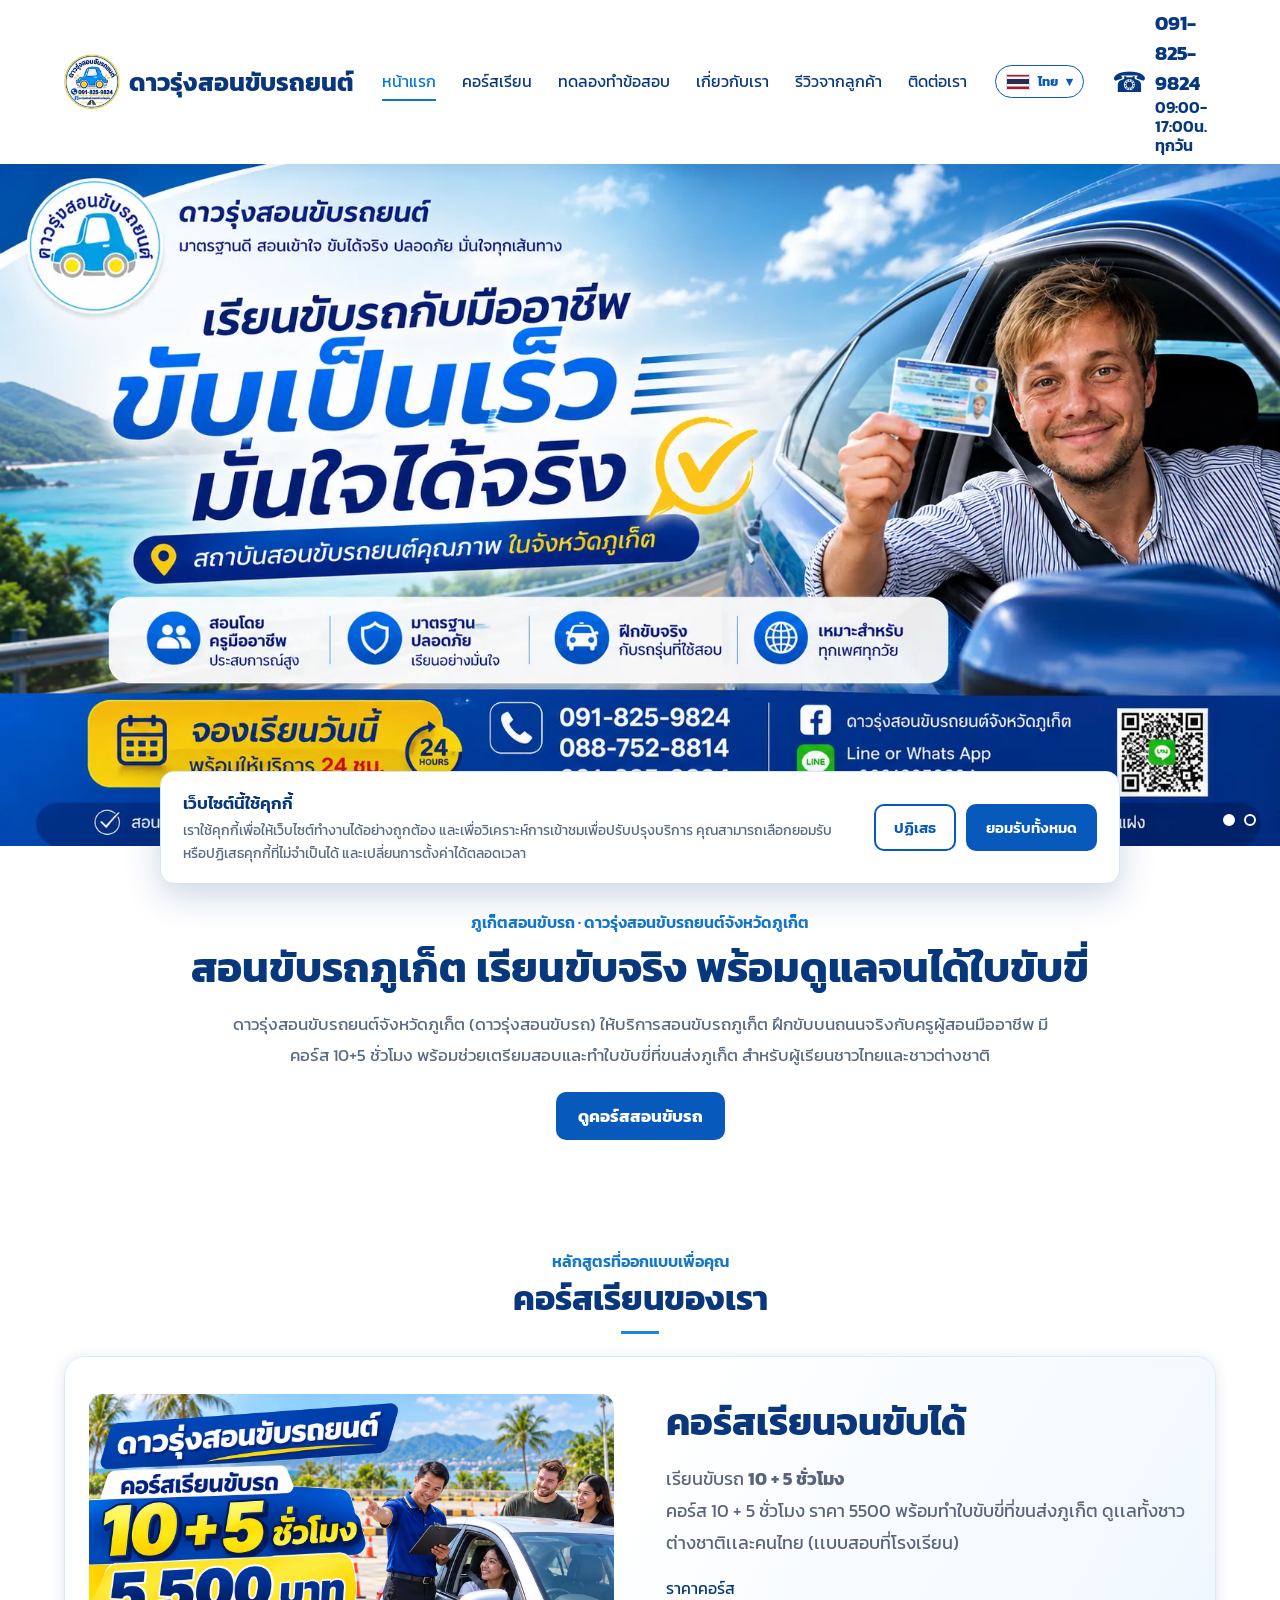
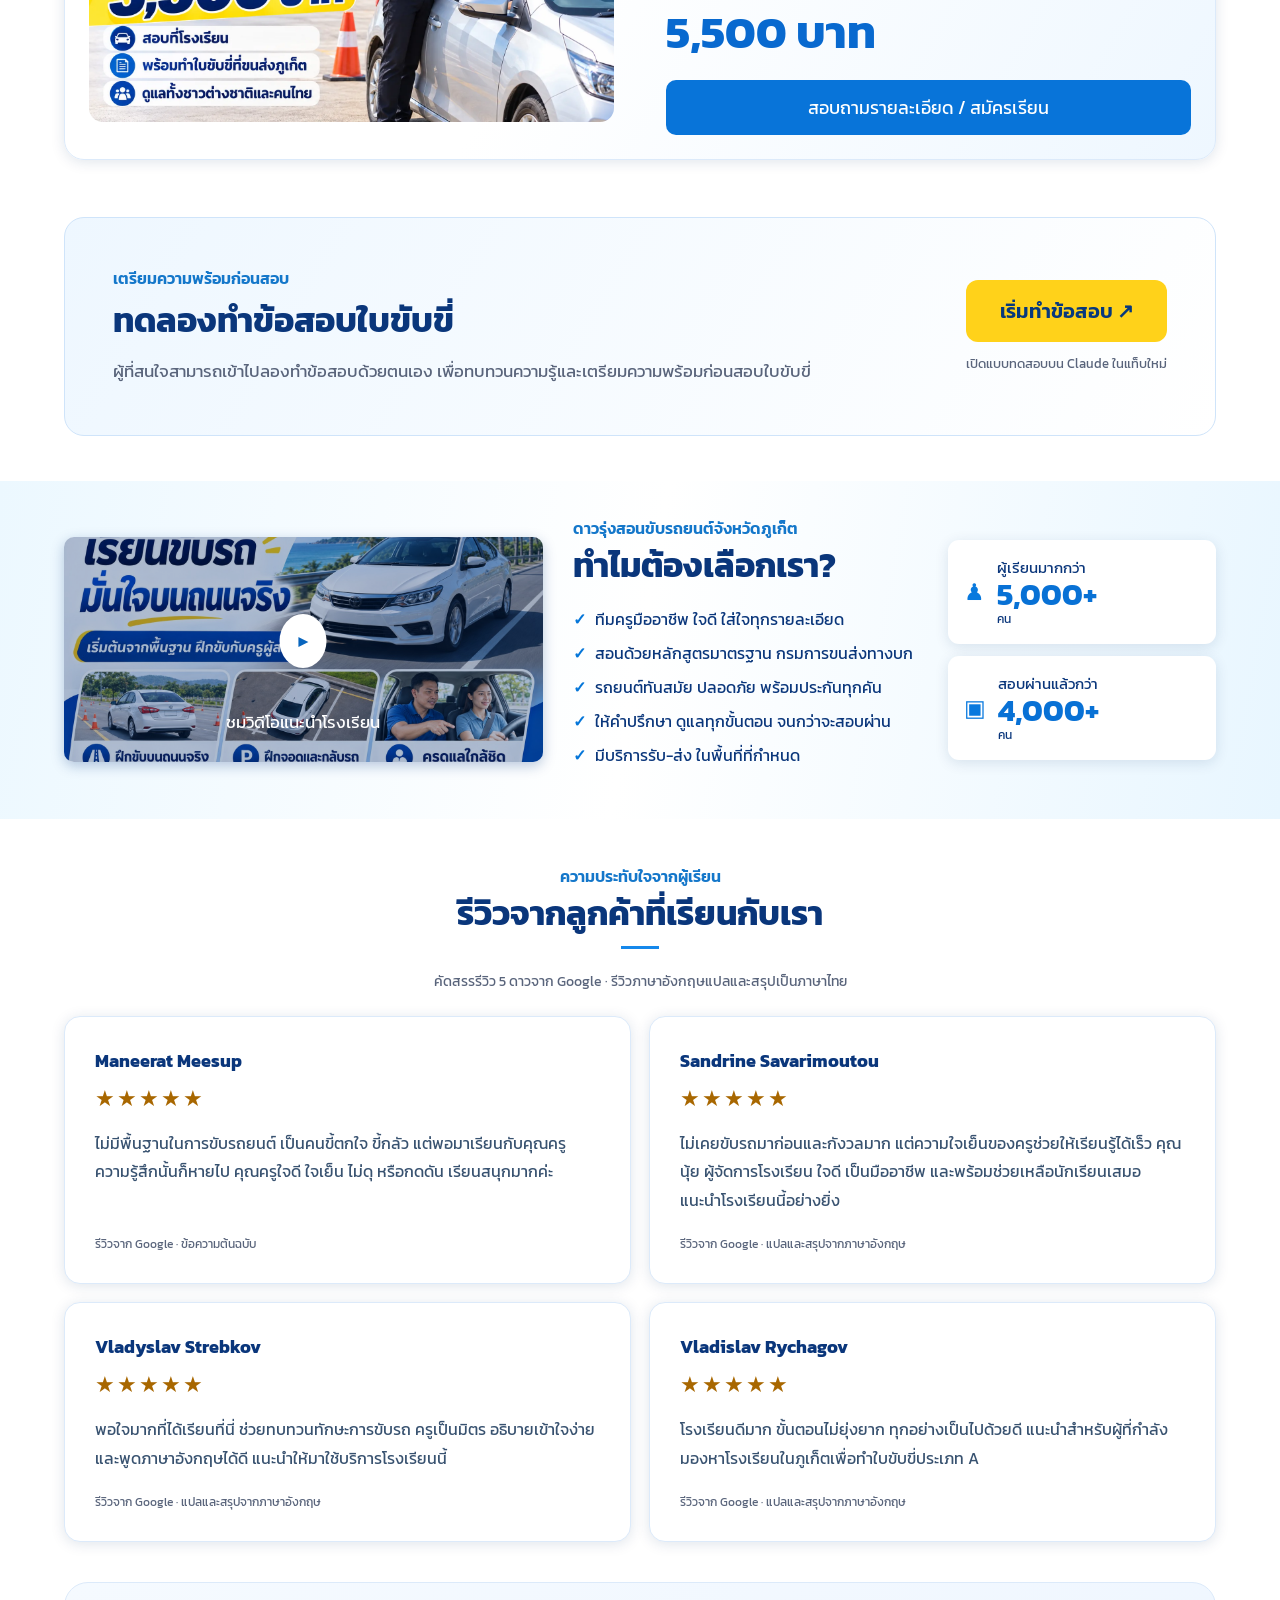
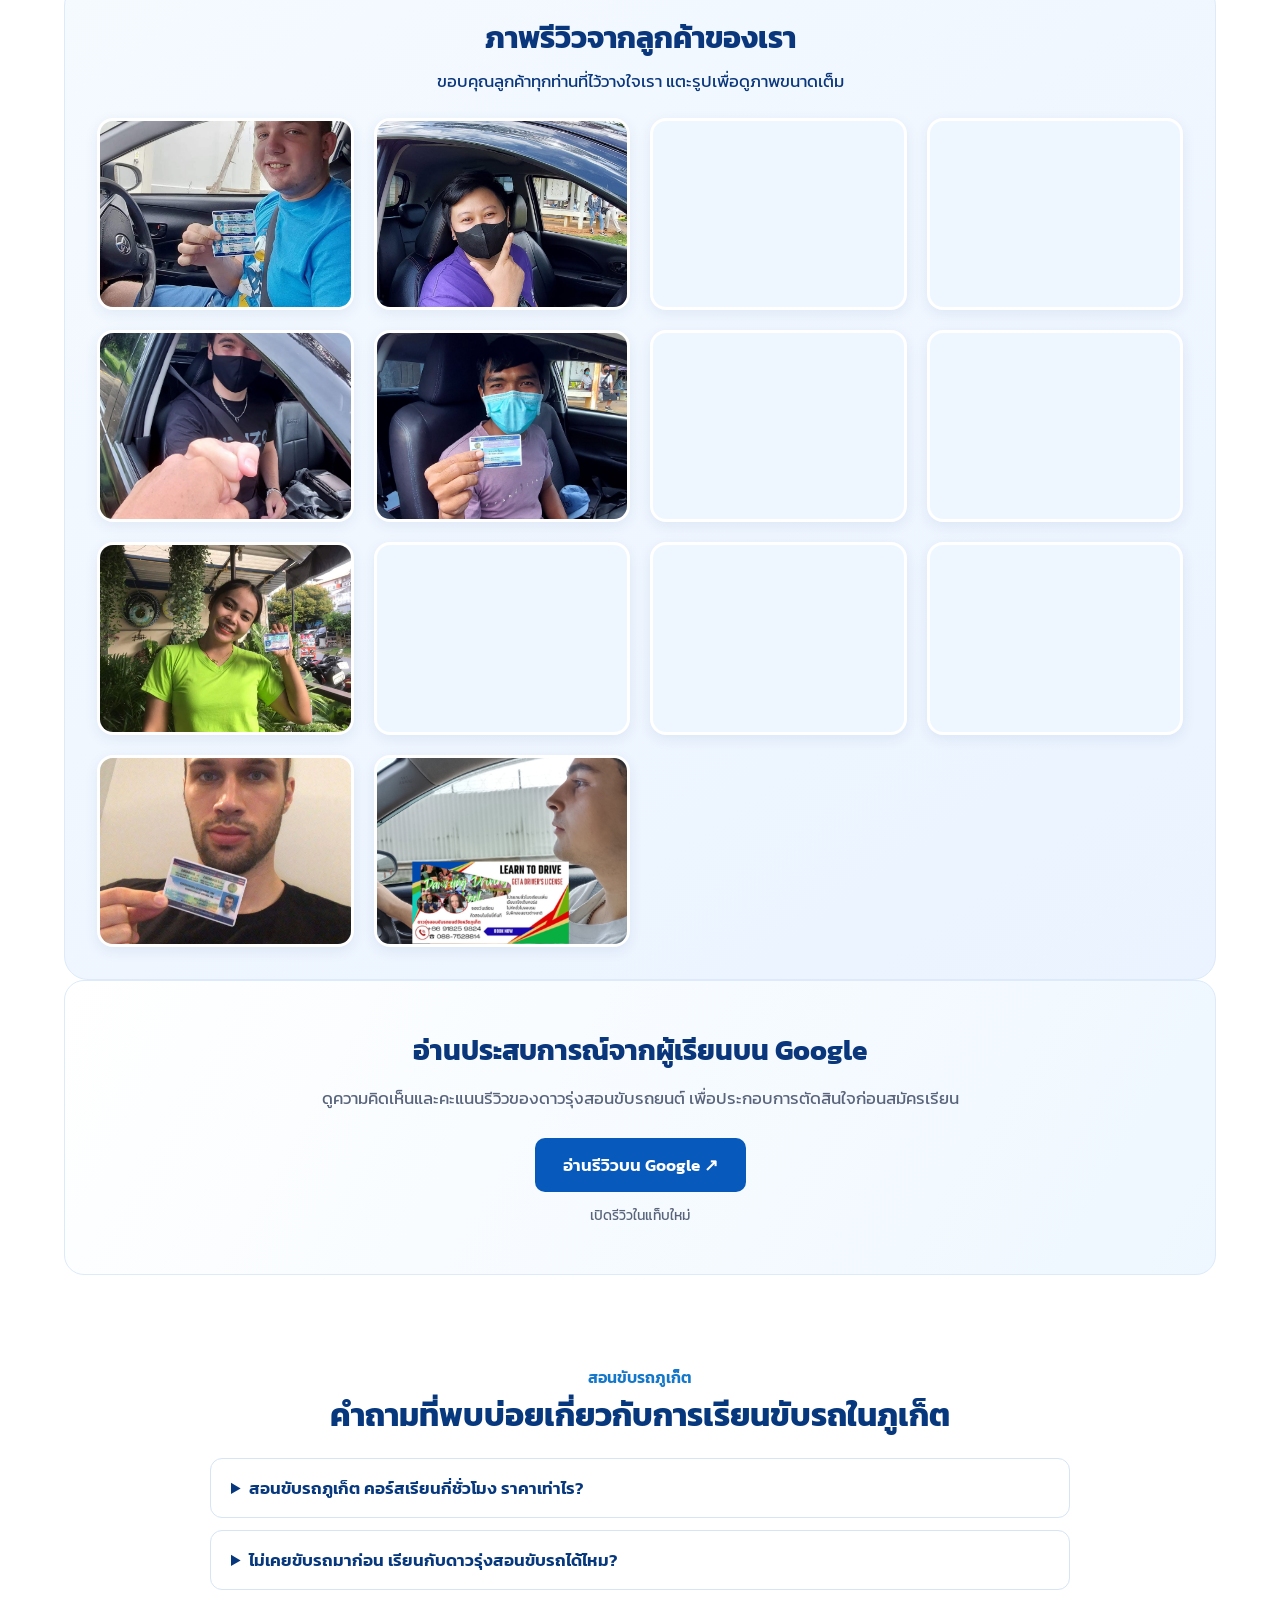
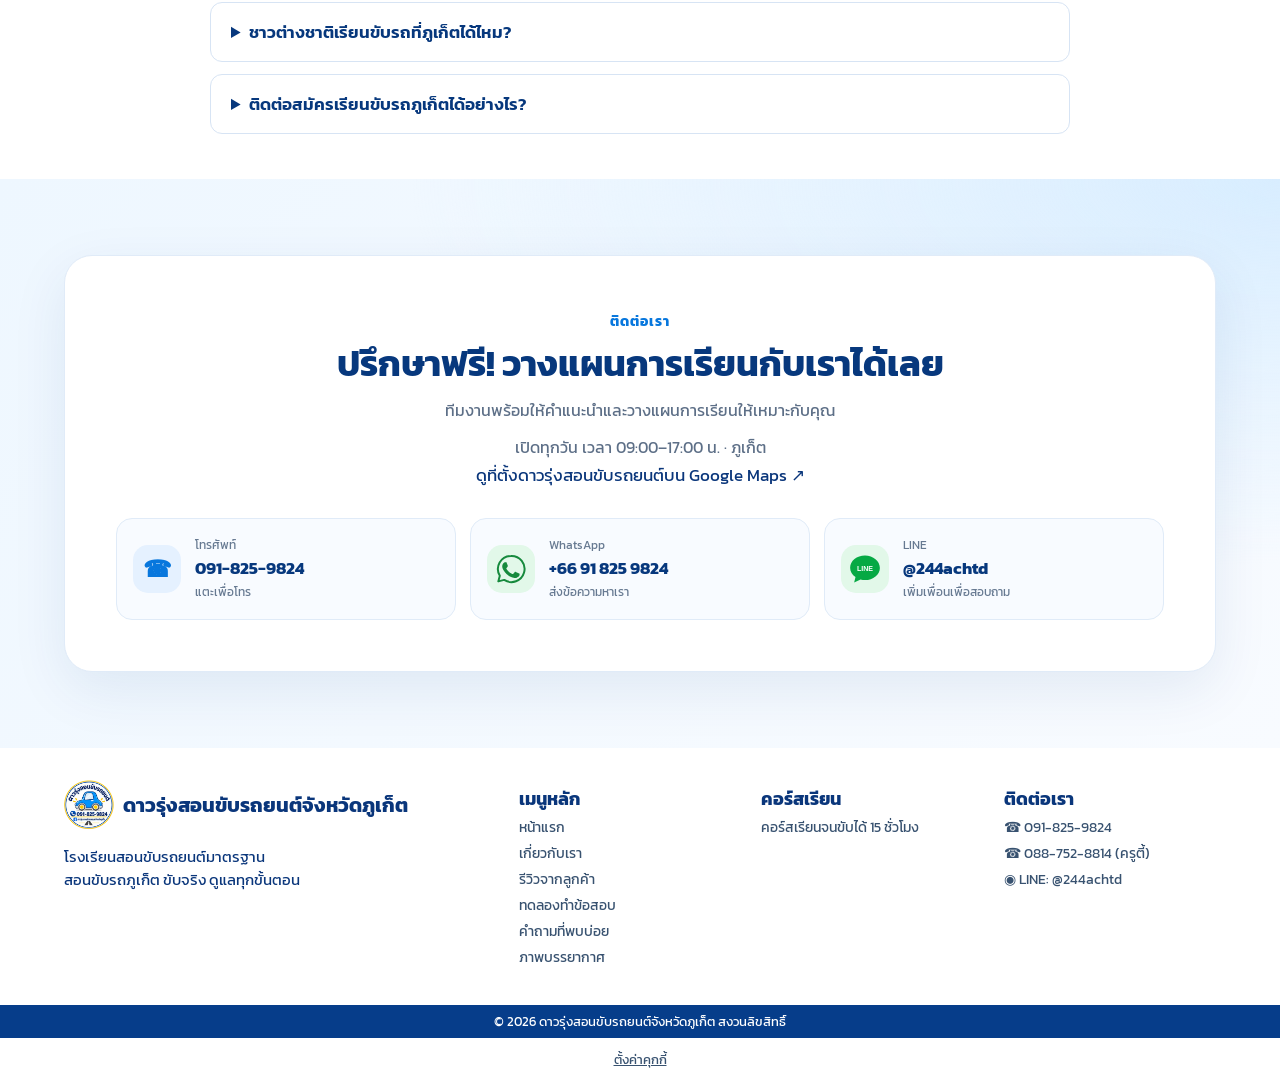
<file: index.html>
<!doctype html>
<html lang="th">

<head>
    <!-- Google tag (gtag.js) -->
    <script async src="https://www.googletagmanager.com/gtag/js?id=G-V57CDNCH8J"></script>
    <script>
        window.dataLayer = window.dataLayer || [];
        function gtag() { dataLayer.push(arguments); }
        gtag('js', new Date());

        gtag('config', 'G-V57CDNCH8J');
    </script>
    <meta charset="utf-8">
    <meta name="viewport" content="width=device-width,initial-scale=1">
    <title>สอนขับรถภูเก็ต | ดาวรุ่งสอนขับรถยนต์จังหวัดภูเก็ต</title>
    <meta name="description"
        content="สอนขับรถภูเก็ต กับดาวรุ่งสอนขับรถยนต์ ภูเก็ตสอนขับรถบนถนนจริง คอร์ส 10+5 ชั่วโมง 5,500 บาท สอบที่โรงเรียน พร้อมทำใบขับขี่ที่ขนส่งภูเก็ต คนไทยและชาวต่างชาติ โทร 091-825-9824">
    <meta name="keywords"
        content="สอนขับรถภูเก็ต, ภูเก็ตสอนขับรถ, ดาวรุ่งสอนขับรถ, ดาวรุ่งสอนขับรถยนต์จังหวัดภูเก็ต, โรงเรียนสอนขับรถภูเก็ต, เรียนขับรถภูเก็ต, ใบขับขี่ภูเก็ต, driving school Phuket">
    <meta name="robots" content="index, follow, max-image-preview:large">
    <link rel="canonical" href="https://toto772555.github.io/Dawrungdriving/">
    <meta name="theme-color" content="#0759bb">
    <meta property="og:type" content="website">
    <meta property="og:locale" content="th_TH">
    <meta property="og:site_name" content="ดาวรุ่งสอนขับรถยนต์จังหวัดภูเก็ต">
    <meta property="og:url" content="https://toto772555.github.io/Dawrungdriving/">
    <meta property="og:title" content="สอนขับรถภูเก็ต | ดาวรุ่งสอนขับรถยนต์จังหวัดภูเก็ต">
    <meta property="og:description"
        content="ภูเก็ตสอนขับรถบนถนนจริง คอร์ส 10+5 ชั่วโมง 5,500 บาท พร้อมดูแลจนได้ใบขับขี่ สำหรับคนไทยและชาวต่างชาติ">
    <meta property="og:image" content="https://toto772555.github.io/Dawrungdriving/images/og-image.jpg">
    <meta property="og:image:width" content="1200">
    <meta property="og:image:height" content="640">
    <meta name="twitter:card" content="summary_large_image">
    <link rel="preconnect" href="https://fonts.googleapis.com">
    <link rel="preconnect" href="https://fonts.gstatic.com" crossorigin>
    <link href="https://fonts.googleapis.com/css2?family=Kanit:wght@300;400;500;600;700;800&display=swap"
        rel="stylesheet">
    <link rel="icon" type="image/png" href="images/logo-192.png">
    <link rel="apple-touch-icon" href="images/logo-192.png">
    <link rel="preload" as="image" href="images/hero.webp" fetchpriority="high">
    <link rel="stylesheet" href="style/styles.css">
    <script type="application/ld+json">
    {
        "@context": "https://schema.org",
        "@graph": [
            {
                "@type": "DrivingSchool",
                "@id": "https://toto772555.github.io/Dawrungdriving/#school",
                "name": "ดาวรุ่งสอนขับรถยนต์จังหวัดภูเก็ต",
                "alternateName": ["ดาวรุ่งสอนขับรถ", "โรงเรียนดาวรุ่งสอนขับรถยนต์ภูเก็ต", "Dawrung Driving School"],
                "description": "โรงเรียนสอนขับรถภูเก็ต สอนขับรถบนถนนจริง คอร์ส 10+5 ชั่วโมง พร้อมดูแลการสอบและทำใบขับขี่ที่ขนส่งภูเก็ต สำหรับคนไทยและชาวต่างชาติ",
                "url": "https://toto772555.github.io/Dawrungdriving/",
                "logo": "https://toto772555.github.io/Dawrungdriving/images/newlogo.png",
                "image": "https://toto772555.github.io/Dawrungdriving/images/og-image.jpg",
                "telephone": "+66918259824",
                "priceRange": "฿5,500",
                "address": {
                    "@type": "PostalAddress",
                    "addressLocality": "ภูเก็ต",
                    "addressRegion": "ภูเก็ต",
                    "addressCountry": "TH"
                },
                "areaServed": { "@type": "City", "name": "ภูเก็ต" },
                "openingHoursSpecification": {
                    "@type": "OpeningHoursSpecification",
                    "dayOfWeek": ["Monday", "Tuesday", "Wednesday", "Thursday", "Friday", "Saturday", "Sunday"],
                    "opens": "09:00",
                    "closes": "17:00"
                },
                "hasMap": "https://www.google.com/maps?cid=5328196803001664739",
                "sameAs": ["https://www.facebook.com/Dawrung.driving", "https://lin.ee/Ow2x2m0"],
                "makesOffer": {
                    "@type": "Offer",
                    "price": "5500",
                    "priceCurrency": "THB",
                    "itemOffered": {
                        "@type": "Service",
                        "name": "คอร์สสอนขับรถภูเก็ต 10+5 ชั่วโมง พร้อมทำใบขับขี่"
                    }
                }
            },
            {
                "@type": "WebSite",
                "@id": "https://toto772555.github.io/Dawrungdriving/#website",
                "url": "https://toto772555.github.io/Dawrungdriving/",
                "name": "ดาวรุ่งสอนขับรถยนต์จังหวัดภูเก็ต - สอนขับรถภูเก็ต",
                "inLanguage": "th",
                "publisher": { "@id": "https://toto772555.github.io/Dawrungdriving/#school" }
            },
            {
                "@type": "FAQPage",
                "mainEntity": [
                    {
                        "@type": "Question",
                        "name": "สอนขับรถภูเก็ต คอร์สเรียนกี่ชั่วโมง ราคาเท่าไร?",
                        "acceptedAnswer": { "@type": "Answer", "text": "คอร์สเรียนขับรถ 10 + 5 ชั่วโมง ราคา 5,500 บาท สอบที่โรงเรียน พร้อมดูแลการทำใบขับขี่ที่ขนส่งภูเก็ต" }
                    },
                    {
                        "@type": "Question",
                        "name": "ไม่เคยขับรถมาก่อน เรียนกับดาวรุ่งสอนขับรถได้ไหม?",
                        "acceptedAnswer": { "@type": "Answer", "text": "ได้ ครูผู้สอนจะเริ่มสอนตั้งแต่พื้นฐาน ใจเย็น ไม่กดดัน และฝึกขับบนถนนจริงในภูเก็ตจนผู้เรียนมั่นใจ" }
                    },
                    {
                        "@type": "Question",
                        "name": "ชาวต่างชาติเรียนขับรถที่ภูเก็ตได้ไหม?",
                        "acceptedAnswer": { "@type": "Answer", "text": "ได้ ดาวรุ่งสอนขับรถยนต์ดูแลทั้งคนไทยและชาวต่างชาติ ครูสามารถสื่อสารภาษาอังกฤษได้ และช่วยดูแลขั้นตอนทำใบขับขี่ที่ขนส่งภูเก็ต" }
                    },
                    {
                        "@type": "Question",
                        "name": "ติดต่อสมัครเรียนขับรถภูเก็ตได้อย่างไร?",
                        "acceptedAnswer": { "@type": "Answer", "text": "โทร 091-825-9824 (09:00-17:00 น. ทุกวัน) หรือติดต่อทาง LINE @244achtd และ WhatsApp +66 91 825 9824" }
                    }
                ]
            }
        ]
    }
    </script>
</head>

<body>
    <header>
        <nav><a class="brand" href="#home"><img src="images/logo-192.png" width="192" height="192"
                    alt="โลโก้ดาวรุ่งสอนขับรถยนต์ ภูเก็ต"><span>ดาวรุ่งสอนขับรถยนต์</span></a><button class="menu"
                aria-label="เปิดเมนู">☰</button>
            <div class="links"><a class="on" href="#home">หน้าแรก</a><a href="#courses">คอร์สเรียน</a><a
                    href="#practice">ทดลองทำข้อสอบ</a><a href="#about">เกี่ยวกับเรา</a><a
                    href="#reviews">รีวิวจากลูกค้า</a><a href="#contact">ติดต่อเรา</a>
            </div>
            <details class="language-picker">
                <summary class="language-trigger" aria-haspopup="true" aria-expanded="false"
                    aria-label="Select language">
                    <img class="language-current-flag" src="images/Flag_of_Thailand.svg" alt="">
                    <span class="language-current-label">ไทย</span><span aria-hidden="true">▾</span>
                </summary>
                <div class="language-menu" role="group" aria-label="Select language">
                    <button class="language-option" type="button" data-language="th" data-label="ไทย"><img
                            src="images/Flag_of_Thailand.svg" alt="">ไทย</button>
                    <button class="language-option" type="button" data-language="en" data-label="English"><img
                            src="images/Flag_of_the_United_Kingdom_(3-5).svg" alt="">English</button>
                    <button class="language-option" type="button" data-language="ru" data-label="Русский"><img
                            src="images/Flag_of_Russia.svg" alt="">Русский</button>
                    <button class="language-option" type="button" data-language="zh" data-label="中文"><img
                            src="images/Flag_of_the_People's_Republic_of_China.svg" alt="">中文</button>
                </div>
            </details><a class="phone" href="tel:0918259824">☎ <span><b>091-825-9824</b><small>09:00-17:00น.
                        ทุกวัน</small></span></a>
        </nav>
    </header>
    <main>
        <section class="hero" id="home">
            <div class="heroimg">
                <img class="hero-slide is-active" src="images/hero.webp" width="1717" height="916" fetchpriority="high"
                    alt="ดาวรุ่งสอนขับรถยนต์จังหวัดภูเก็ต">
                <img class="hero-slide" src="images/slide2-corrected.jpg" width="1448" height="1086"
                    alt="เรียนขับรถบนถนนจริงกับดาวรุ่งสอนขับรถ ภูเก็ต">
                <div class="hero-dots" aria-label="Select slide">
                    <button class="is-active" type="button" aria-label="Slide 1" aria-pressed="true"></button>
                    <button type="button" aria-label="Slide 2" aria-pressed="false"></button>
                </div>
            </div>
        </section>
        <section class="local-intro" aria-labelledby="local-intro-title">
            <div class="local-intro-inner">
                <p class="kicker">ภูเก็ตสอนขับรถ · ดาวรุ่งสอนขับรถยนต์จังหวัดภูเก็ต</p>
                <h1 id="local-intro-title">สอนขับรถภูเก็ต เรียนขับจริง พร้อมดูแลจนได้ใบขับขี่</h1>
                <p>ดาวรุ่งสอนขับรถยนต์จังหวัดภูเก็ต (ดาวรุ่งสอนขับรถ) ให้บริการสอนขับรถภูเก็ต ฝึกขับบนถนนจริงกับครูผู้สอนมืออาชีพ
                    มีคอร์ส 10+5 ชั่วโมง พร้อมช่วยเตรียมสอบและทำใบขับขี่ที่ขนส่งภูเก็ต
                    สำหรับผู้เรียนชาวไทยและชาวต่างชาติ</p>
                <a href="#courses">ดูคอร์สสอนขับรถ</a>
            </div>
        </section>
        <section class="section" id="courses">
            <div class="title">
                <p>หลักสูตรที่ออกแบบเพื่อคุณ</p>
                <h2>คอร์สเรียนของเรา</h2>
            </div>
            <div class="courses">
                <article class="featured-course">
                    <div><img src="images/course-10-plus-5.webp" width="1586" height="992" loading="lazy"
                            alt="คอร์สสอนขับรถภูเก็ต 10 + 5 ชั่วโมง ราคา 5,500 บาท สอบที่โรงเรียน พร้อมทำใบขับขี่ที่ขนส่งภูเก็ต ดูแลทั้งชาวต่างชาติและคนไทย">
                    </div>
                    <h3>คอร์สเรียนจนขับได้</h3>
                    <p>เรียนขับรถ <b>10 + 5 ชั่วโมง</b><br>คอร์ส 10 + 5 ชั่วโมง ราคา 5500 พร้อมทำใบขับขี่ที่ขนส่งภูเก็ต
                        ดูเเลทั้งชาวต่างชาติเเละคนไทย (เเบบสอบที่โรงเรียน)</p><strong>ราคาคอร์ส <b>5,500
                            บาท</b></strong><a href="#contact">สอบถามรายละเอียด / สมัครเรียน</a>
                </article>
            </div>
        </section>
        <section class="section practice" id="practice" aria-labelledby="practice-title">
            <div class="practice-card">
                <div class="practice-content">
                    <p class="kicker">เตรียมความพร้อมก่อนสอบ</p>
                    <h2 id="practice-title">ทดลองทำข้อสอบใบขับขี่</h2>
                    <p>ผู้ที่สนใจสามารถเข้าไปลองทำข้อสอบด้วยตนเอง เพื่อทบทวนความรู้และเตรียมความพร้อมก่อนสอบใบขับขี่</p>
                </div>
                <div class="practice-action">
                    <a href="https://claude.ai/code/artifact/42047b39-5bdb-4a41-9b50-2918f0361409" target="_blank"
                        rel="noopener noreferrer" aria-describedby="practice-link-note">เริ่มทำข้อสอบ <span
                            aria-hidden="true">↗</span></a>
                    <small id="practice-link-note">เปิดแบบทดสอบบน Claude ในแท็บใหม่</small>
                </div>
            </div>
        </section>
        <section class="why" id="about">
            <div class="whygrid">
                <div class="video"><img src="images/slide2-corrected.jpg" width="1448" height="1086" loading="lazy"
                        alt="บรรยากาศการเรียนขับรถที่ดาวรุ่งสอนขับรถยนต์ ภูเก็ต"><b>▶</b>
                    <p>ชมวิดีโอแนะนำโรงเรียน</p>
                </div>
                <div>
                    <p class="kicker">ดาวรุ่งสอนขับรถยนต์จังหวัดภูเก็ต</p>
                    <h2>ทำไมต้องเลือกเรา?</h2>
                    <ul>
                        <li>ทีมครูมืออาชีพ ใจดี ใส่ใจทุกรายละเอียด</li>
                        <li>สอนด้วยหลักสูตรมาตรฐาน กรมการขนส่งทางบก</li>
                        <li>รถยนต์ทันสมัย ปลอดภัย พร้อมประกันทุกคัน</li>
                        <li>ให้คำปรึกษา ดูแลทุกขั้นตอน จนกว่าจะสอบผ่าน</li>
                        <li>มีบริการรับ-ส่ง ในพื้นที่ที่กำหนด</li>
                    </ul>
                </div>
                <div class="stats">
                    <div>♟<span>ผู้เรียนมากกว่า<b>5,000+</b><small>คน</small></span></div>
                    <div>▣<span>สอบผ่านแล้วกว่า<b>4,000+</b><small>คน</small></span></div>
                </div>
            </div>
        </section>
        <section class="section" id="reviews">
            <div class="title">
                <p>ความประทับใจจากผู้เรียน</p>
                <h2>รีวิวจากลูกค้าที่เรียนกับเรา</h2>
            </div>
            <!-- Selected reviews transcribed from customer-provided Google screenshots. -->
            <p class="review-selection">คัดสรรรีวิว 5 ดาวจาก Google · รีวิวภาษาอังกฤษแปลและสรุปเป็นภาษาไทย</p>
            <div class="reviews selected-reviews">
                <article>
                    <h3>Maneerat Meesup</h3>
                    <span class="review-stars" role="img" aria-label="5 จาก 5 ดาว">★★★★★</span>
                    <blockquote>ไม่มีพื้นฐานในการขับรถยนต์ เป็นคนขี้ตกใจ ขี้กลัว
                        แต่พอมาเรียนกับคุณครูความรู้สึกนั้นก็หายไป คุณครูใจดี ใจเย็น ไม่ดุ หรือกดดัน เรียนสนุกมากค่ะ
                    </blockquote>
                    <small>รีวิวจาก Google · ข้อความต้นฉบับ</small>
                </article>
                <article>
                    <h3>Sandrine Savarimoutou</h3>
                    <span class="review-stars" role="img" aria-label="5 จาก 5 ดาว">★★★★★</span>
                    <p>ไม่เคยขับรถมาก่อนและกังวลมาก แต่ความใจเย็นของครูช่วยให้เรียนรู้ได้เร็ว คุณนุ้ย ผู้จัดการโรงเรียน
                        ใจดี เป็นมืออาชีพ และพร้อมช่วยเหลือนักเรียนเสมอ แนะนำโรงเรียนนี้อย่างยิ่ง</p>
                    <small>รีวิวจาก Google · แปลและสรุปจากภาษาอังกฤษ</small>
                </article>
                <article>
                    <h3>Vladyslav Strebkov</h3>
                    <span class="review-stars" role="img" aria-label="5 จาก 5 ดาว">★★★★★</span>
                    <p>พอใจมากที่ได้เรียนที่นี่ ช่วยทบทวนทักษะการขับรถ ครูเป็นมิตร อธิบายเข้าใจง่าย
                        และพูดภาษาอังกฤษได้ดี แนะนำให้มาใช้บริการโรงเรียนนี้</p>
                    <small>รีวิวจาก Google · แปลและสรุปจากภาษาอังกฤษ</small>
                </article>
                <article>
                    <h3>Vladislav Rychagov</h3>
                    <span class="review-stars" role="img" aria-label="5 จาก 5 ดาว">★★★★★</span>
                    <p>โรงเรียนดีมาก ขั้นตอนไม่ยุ่งยาก ทุกอย่างเป็นไปด้วยดี
                        แนะนำสำหรับผู้ที่กำลังมองหาโรงเรียนในภูเก็ตเพื่อทำใบขับขี่ประเภท A</p>
                    <small>รีวิวจาก Google · แปลและสรุปจากภาษาอังกฤษ</small>
                </article>
            </div>
            <section class="customer-gallery" id="gallery" aria-labelledby="customer-gallery-title">
                <h3 id="customer-gallery-title">ภาพรีวิวจากลูกค้าของเรา</h3>
                <p id="customer-gallery-note">ขอบคุณลูกค้าทุกท่านที่ไว้วางใจเรา แตะรูปเพื่อดูภาพขนาดเต็ม</p>
                <div class="customer-gallery-grid">
                    <a href="images/gallery/482349323_9252849374782171_8480157749778346815_n.jpg"
                        aria-describedby="customer-gallery-note">
                        <img src="images/gallery/482349323_9252849374782171_8480157749778346815_n.jpg"
                            alt="ภาพรีวิวลูกค้าดาวรุ่งสอนขับรถยนต์ ภาพที่ 1" loading="lazy" decoding="async">
                    </a>
                    <a href="images/gallery/484036554_9273748056025636_6909961720283132005_n.jpg"
                        aria-describedby="customer-gallery-note">
                        <img src="images/gallery/484036554_9273748056025636_6909961720283132005_n.jpg"
                            alt="ภาพรีวิวลูกค้าดาวรุ่งสอนขับรถยนต์ ภาพที่ 2" loading="lazy" decoding="async">
                    </a>
                    <a href="images/gallery/484249583_9273748092692299_614520002199820648_n.jpg"
                        aria-describedby="customer-gallery-note">
                        <img src="images/gallery/484249583_9273748092692299_614520002199820648_n.jpg"
                            alt="ภาพรีวิวลูกค้าดาวรุ่งสอนขับรถยนต์ ภาพที่ 3" loading="lazy" decoding="async">
                    </a>
                    <a href="images/gallery/484380688_9289333324467109_6144918779780463429_n.jpg"
                        aria-describedby="customer-gallery-note">
                        <img src="images/gallery/484380688_9289333324467109_6144918779780463429_n.jpg"
                            alt="ภาพรีวิวลูกค้าดาวรุ่งสอนขับรถยนต์ ภาพที่ 4" loading="lazy" decoding="async">
                    </a>
                    <a href="images/gallery/484985524_9285968118136963_7321702066169646904_n.jpg"
                        aria-describedby="customer-gallery-note">
                        <img src="images/gallery/484985524_9285968118136963_7321702066169646904_n.jpg"
                            alt="ภาพรีวิวลูกค้าดาวรุ่งสอนขับรถยนต์ ภาพที่ 5" loading="lazy" decoding="async">
                    </a>
                    <a href="images/gallery/485013758_9302131776520597_8035956564130890314_n.jpg"
                        aria-describedby="customer-gallery-note">
                        <img src="images/gallery/485013758_9302131776520597_8035956564130890314_n.jpg"
                            alt="ภาพรีวิวลูกค้าดาวรุ่งสอนขับรถยนต์ ภาพที่ 6" loading="lazy" decoding="async">
                    </a>
                    <a href="images/gallery/485361813_9285967761470332_8591656565609148920_n.jpg"
                        aria-describedby="customer-gallery-note">
                        <img src="images/gallery/485361813_9285967761470332_8591656565609148920_n.jpg"
                            alt="ภาพรีวิวลูกค้าดาวรุ่งสอนขับรถยนต์ ภาพที่ 7" loading="lazy" decoding="async">
                    </a>
                    <a href="images/gallery/486000480_9321847224549052_7819624130213290823_n.jpg"
                        aria-describedby="customer-gallery-note">
                        <img src="images/gallery/486000480_9321847224549052_7819624130213290823_n.jpg"
                            alt="ภาพรีวิวลูกค้าดาวรุ่งสอนขับรถยนต์ ภาพที่ 8" loading="lazy" decoding="async">
                    </a>
                    <a href="images/gallery/486028228_9321858704547904_1789321167525676919_n.jpg"
                        aria-describedby="customer-gallery-note">
                        <img src="images/gallery/486028228_9321858704547904_1789321167525676919_n.jpg"
                            alt="ภาพรีวิวลูกค้าดาวรุ่งสอนขับรถยนต์ ภาพที่ 9" loading="lazy" decoding="async">
                    </a>
                    <a href="images/gallery/486092827_9321858671214574_7838257232817045196_n.jpg"
                        aria-describedby="customer-gallery-note">
                        <img src="images/gallery/486092827_9321858671214574_7838257232817045196_n.jpg"
                            alt="ภาพรีวิวลูกค้าดาวรุ่งสอนขับรถยนต์ ภาพที่ 10" loading="lazy" decoding="async">
                    </a>
                    <a href="images/gallery/486169348_9329357683798006_2997736092670386808_n.jpg"
                        aria-describedby="customer-gallery-note">
                        <img src="images/gallery/486169348_9329357683798006_2997736092670386808_n.jpg"
                            alt="ภาพรีวิวลูกค้าดาวรุ่งสอนขับรถยนต์ ภาพที่ 11" loading="lazy" decoding="async">
                    </a>
                    <a href="images/gallery/486560386_9329357580464683_5410052997185426734_n.jpg"
                        aria-describedby="customer-gallery-note">
                        <img src="images/gallery/486560386_9329357580464683_5410052997185426734_n.jpg"
                            alt="ภาพรีวิวลูกค้าดาวรุ่งสอนขับรถยนต์ ภาพที่ 12" loading="lazy" decoding="async">
                    </a>
                    <a href="images/gallery/486709807_9329357507131357_6758580080983574271_n.jpg"
                        aria-describedby="customer-gallery-note">
                        <img src="images/gallery/486709807_9329357507131357_6758580080983574271_n.jpg"
                            alt="ภาพรีวิวลูกค้าดาวรุ่งสอนขับรถยนต์ ภาพที่ 13" loading="lazy" decoding="async">
                    </a>
                    <a href="images/gallery/532323025_1280106660746645_6214855190489214981_n.jpg"
                        aria-describedby="customer-gallery-note">
                        <img src="images/gallery/532323025_1280106660746645_6214855190489214981_n.jpg"
                            alt="ภาพรีวิวลูกค้าดาวรุ่งสอนขับรถยนต์ ภาพที่ 14" loading="lazy" decoding="async">
                    </a>
                </div>
            </section>
            <div class="google-reviews">
                <h3>อ่านประสบการณ์จากผู้เรียนบน Google</h3>
                <p>ดูความคิดเห็นและคะแนนรีวิวของดาวรุ่งสอนขับรถยนต์ เพื่อประกอบการตัดสินใจก่อนสมัครเรียน</p>
                <a href="https://www.google.com/search?q=ดาวรุ่งสอนขับรถยนต์จังหวัดภูเก็ต#lrd=0x30502e186c05a099:0x49f18ec3284944e3,1,,,,"
                    target="_blank" rel="noopener noreferrer" aria-describedby="reviews-link-note">อ่านรีวิวบน Google
                    <span aria-hidden="true">↗</span></a>
                <small id="reviews-link-note">เปิดรีวิวในแท็บใหม่</small>
            </div>
        </section>
        <section class="section faq" id="faq" aria-labelledby="faq-title">
            <div class="faq-heading">
                <p class="kicker">สอนขับรถภูเก็ต</p>
                <h2 id="faq-title">คำถามที่พบบ่อยเกี่ยวกับการเรียนขับรถในภูเก็ต</h2>
            </div>
            <div class="faq-list">
                <details>
                    <summary>สอนขับรถภูเก็ต คอร์สเรียนกี่ชั่วโมง ราคาเท่าไร?</summary>
                    <p>คอร์สเรียนขับรถ 10 + 5 ชั่วโมง ราคา 5,500 บาท สอบที่โรงเรียน พร้อมดูแลการทำใบขับขี่ที่ขนส่งภูเก็ต
                    </p>
                </details>
                <details>
                    <summary>ไม่เคยขับรถมาก่อน เรียนกับดาวรุ่งสอนขับรถได้ไหม?</summary>
                    <p>ได้ ครูผู้สอนจะเริ่มสอนตั้งแต่พื้นฐาน ใจเย็น ไม่กดดัน และฝึกขับบนถนนจริงในภูเก็ตจนผู้เรียนมั่นใจ
                    </p>
                </details>
                <details>
                    <summary>ชาวต่างชาติเรียนขับรถที่ภูเก็ตได้ไหม?</summary>
                    <p>ได้ ดาวรุ่งสอนขับรถยนต์ดูแลทั้งคนไทยและชาวต่างชาติ ครูสามารถสื่อสารภาษาอังกฤษได้
                        และช่วยดูแลขั้นตอนทำใบขับขี่ที่ขนส่งภูเก็ต</p>
                </details>
                <details>
                    <summary>ติดต่อสมัครเรียนขับรถภูเก็ตได้อย่างไร?</summary>
                    <p>โทร 091-825-9824 (09:00-17:00 น. ทุกวัน) หรือติดต่อทาง LINE @244achtd และ WhatsApp +66 91 825
                        9824</p>
                </details>
            </div>
        </section>
        <section class="cta" id="contact">
            <div class="contact-card">
                <div class="contact-copy">
                    <span class="contact-eyebrow">ติดต่อเรา</span>
                    <h2>ปรึกษาฟรี! วางแผนการเรียนกับเราได้เลย</h2>
                    <p>ทีมงานพร้อมให้คำแนะนำและวางแผนการเรียนให้เหมาะกับคุณ</p>
                    <p>เปิดทุกวัน เวลา 09:00–17:00 น. · ภูเก็ต</p>
                    <a href="https://www.google.com/maps?cid=5328196803001664739" target="_blank"
                        rel="noopener noreferrer">ดูที่ตั้งดาวรุ่งสอนขับรถยนต์บน Google Maps ↗</a>
                </div>
                <div class="contact-actions">
                    <a class="contact-method contact-phone" href="tel:0918259824">
                        <span class="contact-icon" aria-hidden="true">☎</span>
                        <span><small class="contact-label">โทรศัพท์</small><strong>091-825-9824</strong><small
                                class="contact-hint">แตะเพื่อโทร</small></span>
                    </a>
                    <a class="contact-method contact-whatsapp" href="https://wa.me/66918259824" target="_blank"
                        rel="noopener noreferrer">
                        <span class="contact-icon" aria-hidden="true"><svg viewBox="0 0 48 48" focusable="false">
                                <path d="M24 5.5a18.5 18.5 0 0 0-15.8 28l-2.1 8 8.3-2.1A18.5 18.5 0 1 0 24 5.5Z"
                                    fill="none" stroke="currentColor" stroke-width="2.8" stroke-linejoin="round" />
                                <path
                                    d="M17 14.5h-1.5c-.7 0-1.4.4-1.9 1-.8.9-2 2.4-2 4.9 0 2.9 2.1 5.7 2.4 6.1.3.4 4.1 6.4 10.1 8.8 4.9 2 6.3 1.4 7.4 1.3 1.1-.1 3.7-1.5 4.2-2.9.5-1.4.5-2.6.4-2.9-.2-.3-.7-.5-1.4-.8l-3.9-1.9c-.6-.3-1.1-.4-1.5.3-.5.7-1.7 2-2.1 2.4-.4.4-.8.5-1.4.2-.6-.3-2.6-1-4.9-3.1-1.8-1.6-3-3.6-3.4-4.2-.4-.6 0-.9.3-1.2.3-.3.7-.8 1-1.2.3-.4.4-.7.6-1.1.2-.4.1-.8 0-1.1l-1.7-4.1c-.4-1-.9-1-1.3-1Z"
                                    fill="currentColor" />
                            </svg></span>
                        <span><small class="contact-label">WhatsApp</small><strong>+66 91 825 9824</strong><small
                                class="contact-hint">ส่งข้อความหาเรา</small></span>
                    </a>
                    <a class="contact-method contact-line" href="https://lin.ee/Ow2x2m0" target="_blank"
                        rel="noopener noreferrer">
                        <span class="contact-icon" aria-hidden="true"><svg viewBox="0 0 48 48" focusable="false">
                                <path
                                    d="M24 5C12.4 5 3 12.7 3 22.2c0 5.2 2.9 9.9 7.6 13.1L8.7 43l9-4.1c2 .5 4.1.8 6.3.8 11.6 0 21-7.7 21-17.2S35.6 5 24 5Z"
                                    fill="currentColor" /><text x="24" y="27" fill="#fff" font-family="Arial,sans-serif"
                                    font-size="10" font-weight="700" text-anchor="middle">LINE</text>
                            </svg></span>
                        <span><small class="contact-label">LINE</small><strong>@244achtd</strong><small
                                class="contact-hint">เพิ่มเพื่อนเพื่อสอบถาม</small></span>
                    </a>
                </div>
            </div>
        </section>
    </main>
    <footer>
        <div>
            <section><a class="brand" href="#home"><img src="images/logo-192.png" width="192" height="192"
                        loading="lazy" alt="โลโก้ดาวรุ่งสอนขับรถยนต์ ภูเก็ต"><span>ดาวรุ่งสอนขับรถยนต์จังหวัดภูเก็ต</span></a>
                <p>โรงเรียนสอนขับรถยนต์มาตรฐาน<br>สอนขับรถภูเก็ต ขับจริง ดูแลทุกขั้นตอน</p>
            </section>
            <section>
                <h3>เมนูหลัก</h3><a href="#home">หน้าแรก</a><a href="#about">เกี่ยวกับเรา</a><a
                    href="#reviews">รีวิวจากลูกค้า</a><a href="#practice">ทดลองทำข้อสอบ</a><a
                    href="#faq">คำถามที่พบบ่อย</a><a href="#gallery">ภาพบรรยากาศ</a>
            </section>
            <section>
                <h3>คอร์สเรียน</h3><a href="#courses">คอร์สเรียนจนขับได้ 15 ชั่วโมง</a>
            </section>
            <section>
                <h3>ติดต่อเรา</h3><a href="tel:0918259824">☎ 091-825-9824</a><a href="tel:0887528814">☎ 088-752-8814
                    (ครูตี้)</a><a href="https://lin.ee/Ow2x2m0">◉ LINE: @244achtd</a>
            </section>
        </div><small>© 2026 ดาวรุ่งสอนขับรถยนต์จังหวัดภูเก็ต สงวนลิขสิทธิ์</small>
    </footer>
    <dialog class="gallery-viewer" aria-label="ภาพรีวิวลูกค้า">
        <div class="gallery-viewer-toolbar">
            <span class="gallery-viewer-count" aria-live="polite"></span>
            <button type="button" class="gallery-viewer-close" autofocus aria-label="ปิดภาพขยาย">ปิด ×</button>
        </div>
        <img class="gallery-viewer-image" alt="">
        <div class="gallery-viewer-controls">
            <button type="button" class="gallery-viewer-prev" aria-label="ดูรูปก่อนหน้า">← ก่อนหน้า</button>
            <button type="button" class="gallery-viewer-next" aria-label="ดูรูปถัดไป">ถัดไป →</button>
        </div>
    </dialog>
    <script>
        document.querySelector('.menu').onclick = () => document.querySelector('.links').classList.toggle('show');
        const heroSlides = [...document.querySelectorAll('.hero-slide')];
        const heroDots = [...document.querySelectorAll('.hero-dots button')];
        let currentHeroSlide = 0;
        const showHeroSlide = (index) => {
            currentHeroSlide = index;
            heroSlides.forEach((slide, slideIndex) => slide.classList.toggle('is-active', slideIndex === index));
            heroDots.forEach((item, dotIndex) => {
                const active = dotIndex === index;
                item.classList.toggle('is-active', active);
                item.setAttribute('aria-pressed', String(active));
            });
        };
        heroDots.forEach((dot, index) => dot.addEventListener('click', () => showHeroSlide(index)));
        window.setInterval(() => showHeroSlide((currentHeroSlide + 1) % heroSlides.length), 5000);
    </script>
    <script src="scripts/gallery.js"></script>
    <script src="scripts/language.js"></script>
    <script src="scripts/cookie-consent.js"></script>
</body>

</html>
</file>
<file: style/styles.css>
:root {
    --b: #0759bb;
    --d: #07387d;
    --g: #ffd21a;
    --i: #0a367b
}

* {
    box-sizing: border-box
}

html {
    scroll-behavior: smooth
}

body {
    margin: 0;
    font-family: Kanit, sans-serif;
    color: var(--i)
}

a {
    text-decoration: none;
    color: inherit
}

header {
    position: sticky;
    top: 0;
    z-index: 10;
    background: #fff;
    box-shadow: 0 2px 14px #07387d18
}

nav {
    max-width: 1440px;
    min-height: 78px;
    margin: auto;
    display: flex;
    align-items: center;
    padding: 8px 5%;
    gap: 28px
}

.brand {
    display: flex;
    gap: 9px;
    align-items: center;
    font-size: 22px;
    font-weight: 700;
    white-space: nowrap
}

.brand img {
    width: 56px;
    height: 56px;
    object-fit: cover;
}

.links {
    margin-left: auto;
    display: flex;
    gap: 26px;
    font-size: 14px
}

.links a {
    border-bottom: 2px solid transparent;
    padding: 6px 0;
    white-space: nowrap;
    flex-shrink: 0;
}

.links a:hover,
.links .on {
    color: #0877dd;
    border-color: #0877dd
}

.phone {
    display: flex;
    align-items: center;
    gap: 8px;
    font-size: 28px;
    color: var(--d)
}

.phone span {
    display: grid;
    font-size: 18px
}

.phone small {
    font-size: 9px
}

.language-picker {
    position: relative;
    flex-shrink: 0;
}

.language-picker > summary {
    list-style: none;
}

.language-picker > summary::-webkit-details-marker {
    display: none;
}

.language-trigger {
    display: flex;
    align-items: center;
    gap: 8px;
    border: 1px solid #0759bb;
    border-radius: 18px;
    padding: 6px 10px;
    background: #fff;
    color: #0759bb;
    font: inherit;
    font-size: 13px;
    font-weight: 700;
    cursor: pointer;
    white-space: nowrap;
}

.language-trigger:focus-visible,
.language-option:focus-visible {
    outline: 3px solid #ffd21a;
    outline-offset: 2px;
}

.language-current-flag,
.language-option img {
    display: block;
    width: 24px;
    height: 16px;
    object-fit: cover;
    border: 1px solid #0002;
}

.language-menu {
    position: absolute;
    top: calc(100% + 7px);
    right: 0;
    z-index: 30;
    display: none;
    min-width: 150px;
    padding: 5px;
    border: 1px solid #d9e4f2;
    border-radius: 10px;
    background: #fff;
    box-shadow: 0 8px 22px #07387d24;
}

.language-picker[open] .language-menu {
    display: grid;
}

.language-option {
    display: flex;
    align-items: center;
    gap: 9px;
    width: 100%;
    padding: 8px 9px;
    border: 0;
    border-radius: 6px;
    background: #fff;
    color: #07387d;
    font: inherit;
    text-align: left;
    cursor: pointer;
}

.language-option:hover {
    background: #eef5ff;
}

.navbar-nav .language-picker {
    margin-left: 10px;
}

.menu {
    display: none;
    border: 0;
    background: transparent;
    font-size: 25px;
    color: var(--d);
    margin-left: auto
}

.hero {
    min-height: 530px;
    display: grid;
    grid-template-columns: 59% 41%;
    overflow: hidden;
    background: linear-gradient(115deg, #e6f7ff, #fff 57%, #94d6ff);
    position: relative
}

.copy {
    position: relative;
    z-index: 1;
    max-width: 860px;
    margin-left: auto;
    padding: 54px 5% 38px 10%
}

.kicker,
.title p {
    color: #1477ca;
    font-size: 14px;
    font-weight: 600;
    margin: 0
}

.hero h1 {
    font-size: clamp(42px, 5vw, 72px);
    line-height: 1.1;
    margin: 0;
    font-weight: 800;
    letter-spacing: -2px
}

.hero h2 {
    font-size: clamp(24px, 2.7vw, 39px);
    margin: 5px 0
}

.hero em {
    color: #0874da;
    font-style: normal;
    border-bottom: 4px solid var(--g)
}

.hero>p {
    font-size: 17px
}

.benefits {
    background: #ffffffdc;
    box-shadow: 0 6px 18px #0d4e8e1c;
    border-radius: 16px;
    padding: 11px 5px;
    display: grid;
    grid-template-columns: repeat(4, 1fr);
    max-width: 720px
}

.benefits div {
    display: flex;
    align-items: center;
    gap: 7px;
    padding: 2px 10px;
    border-right: 1px solid #bdddF5;
    font-size: 24px;
    color: #0875d8
}

.benefits div:last-child {
    border: 0
}

.benefits span {
    font-size: 11px;
    color: var(--i);
    line-height: 1.1
}

.benefits b,
.benefits small {
    display: block
}

.benefits small {
    color: #65728a;
    font-size: 9px;
    margin-top: 3px
}

.actions {
    display: flex;
    gap: 14px;
    margin-top: 23px
}

.actions a {
    padding: 12px 22px;
    border-radius: 12px;
    font-size: 17px;
    font-weight: 600;
    box-shadow: 0 5px 10px #07387d33
}

.gold {
    background: var(--g)
}

.blue {
    background: linear-gradient(135deg, #108fe9, var(--b));
    color: #fff
}

.heroimg {
    position: relative;
    overflow: hidden
}

.heroimg:before {
    content: "";
    position: absolute;
    inset: 0 0 0 -100px;
    background: #0873d2;
    border-radius: 50% 0 0 50%
}

.heroimg img {
    position: relative;
    width: 100%;
    height: 100%;
    object-fit: cover;
    object-position: right
}


.section {
    max-width: 1440px;
    margin: auto;
    padding: 45px 5%
}

.title {
    text-align: center;
    margin-bottom: 22px
}

.title h2,
.why h2 {
    font-size: 30px;
    margin: 0
}

.title h2:after {
    content: "";
    display: block;
    width: 38px;
    height: 3px;
    background: #1588eb;
    margin: 8px auto
}

.courses,
.reviews {
    display: grid;
    grid-template-columns: repeat(4, 1fr);
    gap: 18px
}

.courses article,
.reviews article {
    background: #fff;
    border-radius: 10px;
    padding: 10px;
    box-shadow: 0 2px 14px #092e6120;
    text-align: center;
    display: flex;
    flex-direction: column
}

.courses article>div {
    height: 140px;
    position: relative;
    overflow: hidden;
    border-radius: 7px
}

.courses article:only-child {
    grid-column: 1 / -1;
    width: 100%;
    max-width: none;
    margin: auto;
}

.courses img {
    width: 100%;
    height: 100%;
    object-fit: cover
}

.courses label {
    position: absolute;
    left: 0;
    top: 0;
    padding: 4px 13px;
    background: #0874d9;
    color: #fff;
    border-radius: 0 0 7px 0;
    font-size: 12px
}

.courses h3 {
    font-size: 16px;
    margin: 10px 0 3px
}

.courses p {
    font-size: 13px;
    color: #59647b;
    margin: 0;
    line-height: 1.35;
    min-height: 37px
}

.courses strong {
    font-size: 13px;
    font-weight: 400;
    margin-top: auto
}

.courses strong b {
    font-size: 19px;
    color: #0869cf
}

.courses article>a {
    margin-top: 8px;
    background: #0874d9;
    color: #fff;
    padding: 4px;
    border-radius: 5px
}

.why {
    background: linear-gradient(100deg, #ecf8ff, #fff 50%, #e8f6ff);
    padding: 35px 5%
}

.whygrid {
    max-width: 1300px;
    margin: auto;
    display: grid;
    grid-template-columns: 1.25fr .9fr .7fr;
    gap: 30px;
    align-items: center
}

.video {
    height: 225px;
    position: relative;
    border-radius: 10px;
    overflow: hidden;
    color: #fff;
    box-shadow: 0 4px 13px #07387d45
}

.video:after {
    content: "";
    position: absolute;
    inset: 0;
    background: #002b6850
}

.video img {
    width: 100%;
    height: 100%;
    object-fit: cover
}

.video b,
.video p {
    position: absolute;
    z-index: 1;
    left: 50%;
    transform: translateX(-50%);
    white-space: nowrap
}

.video b {
    top: 77px;
    background: #fff;
    color: #0865be;
    padding: 14px 18px;
    border-radius: 50%
}

.video p {
    bottom: 10px
}

.why ul {
    padding: 0;
    list-style: none
}

.why li {
    font-size: 14px;
    margin: 10px 0;
    padding-left: 22px;
    position: relative
}

.why li:before {
    content: "✓";
    position: absolute;
    left: 0;
    color: #0576d9;
    font-weight: bold
}

.stats {
    display: grid;
    gap: 12px
}

.stats div {
    display: flex;
    gap: 12px;
    align-items: center;
    background: #fff;
    padding: 16px;
    border-radius: 11px;
    box-shadow: 0 3px 14px #092e611f;
    font-size: 23px;
    color: #0879de
}

.stats span {
    color: var(--i);
    font-size: 13px
}

.stats b,
.stats small {
    display: block
}

.stats b {
    font-size: 28px;
    line-height: 1;
    color: #0871d5
}

.stats small {
    font-size: 10px
}

.reviews article {
    text-align: left;
    padding: 16px
}

.reviews article span {
    color: #ffc400
}

.reviews p {
    font-size: 13px;
    line-height: 1.4;
    color: #586278;
    margin: 10px 0 0
}

.cta {
    padding: clamp(32px, 6vw, 76px) 5%;
    background: radial-gradient(ellipse at top right, #d8edff 0, transparent 48%), linear-gradient(135deg, #eef7ff, #f8fbff);
}

.contact-card {
    max-width: 1180px;
    margin: 0 auto;
    padding: clamp(24px, 4vw, 52px);
    border: 1px solid #e0ebf8;
    border-radius: 28px;
    background: #fff;
    box-shadow: 0 18px 55px #07387d16;
}

.contact-copy {
    max-width: 760px;
    margin: 0 auto 30px;
    text-align: center;
}

.contact-eyebrow {
    display: inline-block;
    margin-bottom: 8px;
    color: #0877dd;
    font-size: 14px;
    font-weight: 700;
    letter-spacing: .08em;
}

.contact-copy h2 {
    margin: 0;
    color: #07387d;
    font-size: clamp(25px, 3vw, 36px);
    line-height: 1.3;
}

.contact-copy p {
    margin: 10px 0 0;
    color: #5d6f87;
    font-size: 16px;
    line-height: 1.7;
}

.contact-actions {
    display: grid;
    grid-template-columns: repeat(3, minmax(0, 1fr));
    gap: 14px;
}

.contact-method {
    display: flex;
    min-width: 0;
    align-items: center;
    gap: 14px;
    padding: 18px 16px;
    border: 1px solid #e0ebf8;
    border-radius: 16px;
    background: #f8fbff;
    color: #07387d;
    transition: transform .18s ease, box-shadow .18s ease, border-color .18s ease;
}

.contact-method:hover {
    transform: translateY(-3px);
    border-color: #b8d9ff;
    box-shadow: 0 10px 24px #07387d14;
}

.contact-method:focus-visible {
    outline: 3px solid #0877dd;
    outline-offset: 3px;
}

.contact-icon {
    display: grid;
    width: 48px;
    height: 48px;
    flex: 0 0 48px;
    place-items: center;
    border-radius: 15px;
    background: #e5f1ff;
    color: #0877dd;
    font-size: 23px;
    font-weight: 700;
}

.contact-icon svg {
    display: block;
    width: 34px;
    height: 34px;
}

.contact-whatsapp .contact-icon {
    background: #e2f8e9;
    color: #168a3d;
}

.contact-line .contact-icon {
    background: #e2f8e9;
    color: #06a944;
    font-size: 12px;
}

.contact-label,
.contact-hint {
    display: block;
    color: #667991;
    font-size: 12px;
    line-height: 1.4;
}

.contact-method strong {
    display: block;
    margin: 3px 0;
    color: #07387d;
    font-size: clamp(15px, 1.3vw, 18px);
    overflow-wrap: anywhere;
}

footer>div {
    max-width: 1300px;
    margin: auto;
    padding: 32px 5%;
    display: grid;
    grid-template-columns: 2fr repeat(3, 1fr);
    gap: 30px
}

footer .brand {
    font-size: 18px
}

footer .brand img {
    width: 50px;
    height: 50px
}

footer p {
    font-size: 13px
}

footer h3 {
    font-size: 15px;
    margin: 5px 0
}

footer section>a:not(.brand) {
    display: block;
    margin: 5px 0;
    font-size: 12px;
    color: #385270
}

footer>small {
    display: block;
    text-align: center;
    background: #063d8a;
    color: #fff;
    padding: 7px;
    font-size: 11px
}

@media(max-width:1050px) {
    .phone {
        display: none
    }

    .links {
        gap: 14px
    }

    .hero {
        grid-template-columns: 62% 38%
    }

    .courses,
    .reviews {
        grid-template-columns: repeat(2, 1fr)
    }

    .whygrid {
        grid-template-columns: 1fr 1fr
    }

    .stats {
        grid-column: 1/-1;
        grid-template-columns: repeat(2, 1fr)
    }
}

@media(max-width:720px) {
    nav {
        min-height: 65px;
        padding: 5px 5%
    }

    .brand {
        font-size: 17px
    }

    .brand img {
        width: 45px;
        height: 45px
    }

    .menu {
        display: block
    }

    .links {
        display: none;
        position: absolute;
        top: 65px;
        left: 0;
        right: 0;
        padding: 12px 5%;
        background: #fff;
        box-shadow: 0 8px 15px #07387d18;
        flex-direction: column;
        gap: 4px
    }

    .links.show {
        display: flex
    }

    .hero {
        grid-template-columns: 1fr
    }

    .copy {
        padding: 39px 6% 26px;
        margin: 0
    }

    .hero h1 {
        font-size: 38px
    }

    .hero h2 {
        font-size: 24px
    }

    .benefits {
        grid-template-columns: repeat(2, 1fr);
        gap: 7px
    }

    .benefits div:nth-child(2) {
        border: 0
    }

    .benefits div:nth-child(n+3) {
        border-top: 1px solid #bdddf5
    }

    .actions {
        gap: 8px
    }

    .actions a {
        font-size: 14px;
        padding: 11px
    }

    .heroimg {
        height: 245px
    }

    .heroimg:before {
        left: -20px;
        border-radius: 48% 0 0
    }


    .courses,
    .reviews {
        grid-template-columns: 1fr
    }

    .courses article {
        max-width: 420px;
        width: 100%;
        margin: auto
    }

    .courses article>div {
        height: 175px
    }

    .whygrid {
        grid-template-columns: 1fr;
        gap: 22px
    }

    .stats {
        grid-column: auto;
        grid-template-columns: 1fr
    }

    .contact-card { padding: 25px 18px; border-radius: 20px; }
    .contact-copy { margin-bottom: 22px; }
    .contact-actions { grid-template-columns: 1fr; }
    .contact-method { width: 100%; max-width: 480px; margin: 0 auto; }

    footer>div {
        grid-template-columns: 1fr 1fr;
        gap: 20px
    }

    footer section:first-child {
        grid-column: 1/-1
    }
}

/* Larger, more legible typography */
body { font-size: 17px; }
.brand { font-size: 25px; }
.links { font-size: 16px; }
.phone span { font-size: 20px; }
.phone small { font-size: 16px; font-weight: 600; line-height: 1.2; }
.kicker, .title p { font-size: 16px; }
.hero h1 { font-size: clamp(46px, 5vw, 76px); }
.hero h2 { font-size: clamp(27px, 2.7vw, 42px); }
.hero > p { font-size: 19px; }
.benefits span { font-size: 13px; }
.benefits small { font-size: 11px; }
.actions a { font-size: 19px; }
.title h2, .why h2 { font-size: 34px; }
.courses label { font-size: 14px; }
.courses h3 { font-size: 19px; }
.courses p, .reviews p { font-size: 15px; }
.courses strong { font-size: 15px; }
.courses strong b { font-size: 22px; }
.courses article > a { font-size: 15px; }
.why li { font-size: 16px; }
.stats span { font-size: 15px; }
.stats b { font-size: 31px; }
.stats small { font-size: 12px; }
.reviews article { font-size: 16px; }
footer .brand { font-size: 20px; }
footer p { font-size: 15px; }
footer h3 { font-size: 18px; }
footer section > a:not(.brand) { font-size: 14px; }
footer > small { font-size: 13px; }

@media(max-width:720px) {
    body { font-size: 16px; }
    .brand { font-size: 18px; }
    .hero h1 { font-size: 40px; }
    .hero h2 { font-size: 26px; }
    .actions a { font-size: 16px; }
    .title h2, .why h2 { font-size: 29px; }
}

.review-selection { text-align: center; color: #59647b; margin: 0 0 24px; font-size: 14px; }
.selected-reviews { grid-template-columns: repeat(2, minmax(0, 1fr)); margin-bottom: 28px; }
.selected-reviews article { padding: clamp(20px, 3vw, 30px); border: 1px solid #dceafa; border-radius: 16px; }
.selected-reviews h3 { margin: 0 0 8px; font-size: 18px; overflow-wrap: anywhere; }
.selected-reviews .review-stars { color: #a86700; font-size: 22px; letter-spacing: 2px; }
.selected-reviews blockquote,
.selected-reviews p { margin: 14px 0 20px; color: #385270; font-size: 16px; line-height: 1.8; }
.selected-reviews small { margin-top: auto; color: #59647b; font-size: 12px; }
@media(max-width:720px) {
    .selected-reviews { grid-template-columns: minmax(0, 1fr); }
}

.google-reviews {
    padding: clamp(24px, 4vw, 48px);
    border: 1px solid #dceafa;
    border-radius: 20px;
    background: linear-gradient(120deg, #fff, #eef7ff);
    text-align: center;
}
.google-reviews h3 { margin: 0 0 12px; font-size: clamp(22px, 3vw, 28px); }
.google-reviews p { margin: 0 auto 24px; max-width: 650px; color: #59647b; line-height: 1.8; }
.google-reviews a { display: inline-block; padding: 14px 28px; background: var(--b); color: #fff; border-radius: 10px; font-weight: 600; }
.google-reviews a:hover { background: var(--d); }
.google-reviews a:focus-visible { outline: 3px solid var(--b); outline-offset: 4px; }
.google-reviews small { display: block; margin-top: 12px; color: #59647b; }

/* Practice exam */
.practice { padding-top: 12px; scroll-margin-top: 100px; }

.practice-card {
    display: flex;
    align-items: center;
    justify-content: space-between;
    gap: 32px;
    padding: clamp(24px, 4vw, 48px);
    border: 1px solid #cfe4fa;
    border-radius: 20px;
    background: linear-gradient(120deg, #eef7ff, #fff);
}

.practice-content { max-width: 700px; }
.practice-content h2 { margin: 8px 0 12px; font-size: clamp(26px, 3vw, 34px); line-height: 1.35; }
.practice-content > p:last-child { margin: 0; color: #59647b; line-height: 1.8; }
.practice-action { display: grid; gap: 12px; flex-shrink: 0; text-align: center; }
.practice-action a {
    display: block;
    padding: 16px 32px;
    border-radius: 12px;
    background: var(--g);
    color: var(--d);
    font-size: 20px;
    font-weight: 600;
}
.practice-action a:hover { background: #ffe15c; }
.practice-action a:focus-visible { outline: 3px solid var(--b); outline-offset: 4px; }
.practice-action small { color: #59647b; font-size: 13px; }

@media(max-width:1200px) and (min-width:721px) {
    nav { flex-wrap: wrap; gap: 12px 20px; }
    .links { order: 3; width: 100%; justify-content: center; flex-wrap: wrap; }
    .phone { margin-left: auto; }
}

@media(max-width:720px) {
    .practice-card { flex-direction: column; align-items: stretch; gap: 24px; }
    .practice-action a { font-size: 18px; }
}

/* Featured course */
.courses .featured-course {
    display: grid;
    grid-template-columns: minmax(0, 1fr) minmax(0, 1fr);
    grid-template-rows: auto auto auto 1fr;
    column-gap: clamp(24px, 4vw, 56px);
    row-gap: 16px;
    padding: 24px;
    border: 1px solid #dceafa;
    border-radius: 20px;
    background: linear-gradient(120deg, #fff 45%, #eef7ff);
    text-align: left;
}

.courses .featured-course > div {
    grid-row: 1 / 5;
    height: auto;
    min-height: 0;
    align-self: center;
    border-radius: 14px;
}

.courses .featured-course img {
    display: block;
    height: auto;
    object-fit: contain;
}

.courses .featured-course h3 {
    font-size: clamp(26px, 3vw, 38px);
    line-height: 1.3;
    margin: 16px 0 0;
}

.courses .featured-course p {
    font-size: 18px;
    line-height: 1.8;
}

.courses .featured-course strong {
    margin: 0;
    font-size: 16px;
}

.courses .featured-course strong b {
    display: block;
    font-size: clamp(32px, 4vw, 46px);
    line-height: 1.4;
}

.courses .featured-course > a {
    align-self: end;
    margin: 0;
    padding: 14px 18px;
    border-radius: 10px;
    font-size: 18px;
    text-align: center;
}

@media(max-width:720px) {
    .courses .featured-course {
        grid-template-columns: minmax(0, 1fr);
        grid-template-rows: auto;
        padding: 16px;
        gap: 14px;
    }

    .courses .featured-course > div {
        grid-row: auto;
        height: auto;
        min-height: 0;
        aspect-ratio: auto;
    }

    .courses .featured-course h3 { margin: 4px 0 0; }
    .courses .featured-course p { font-size: 16px; }
    .courses .featured-course > a { font-size: 16px; }
}

body.gallery-viewer-open {
    overflow: hidden;
}

.gallery-viewer {
    width: min(1100px, calc(100% - 24px));
    max-width: none;
    max-height: calc(100dvh - 24px);
    margin: auto;
    padding: 16px;
    border: 1px solid #ffffff30;
    border-radius: 18px;
    background: #082344;
    color: #fff;
    box-shadow: 0 20px 80px #0008;
}

.gallery-viewer::backdrop {
    background: #041225df;
}

.gallery-viewer-toolbar,
.gallery-viewer-controls {
    display: flex;
    align-items: center;
    justify-content: space-between;
    gap: 12px;
}

.gallery-viewer-image {
    display: block;
    width: 100%;
    height: min(70vh, 760px);
    height: min(70dvh, 760px);
    object-fit: contain;
    margin: 12px 0;
}

.gallery-viewer button {
    min-height: 44px;
    padding: 8px 16px;
    border: 1px solid #ffffff50;
    border-radius: 10px;
    background: #ffffff15;
    color: #fff;
    font: inherit;
    cursor: pointer;
}

.gallery-viewer button:hover {
    background: #ffffff30;
}

.gallery-viewer button:focus-visible {
    outline: 3px solid #ffd21a;
    outline-offset: 3px;
}

.customer-gallery {
    margin-top: 40px;
    padding: clamp(16px, 3vw, 32px);
    border: 1px solid #dceafa;
    border-radius: 24px;
    background: linear-gradient(145deg, #f5faff, #eaf3ff);
}

.customer-gallery h3 {
    margin: 0 0 8px;
    font-size: clamp(22px, 3vw, 30px);
    text-align: center;
}

.customer-gallery > p {
    margin: 0 0 24px;
    text-align: center;
}

.customer-gallery-grid {
    display: grid;
    grid-template-columns: repeat(4, minmax(0, 1fr));
    gap: clamp(12px, 2vw, 20px);
}

.customer-gallery-grid a {
    display: block;
    position: relative;
    min-width: 0;
    aspect-ratio: 4 / 3;
    overflow: hidden;
    border: 3px solid #fff;
    border-radius: 16px;
    background: #eef7ff;
    box-shadow: 0 4px 14px #07387d14;
    transition: transform 180ms ease, box-shadow 180ms ease;
}

.customer-gallery-grid a:hover {
    box-shadow: 0 10px 24px #07387d26;
}

.customer-gallery-grid a:focus-visible {
    outline: 3px solid var(--b);
    outline-offset: 4px;
}

.customer-gallery-grid img {
    display: block;
    position: absolute;
    inset: 0;
    width: 100%;
    height: 100%;
    object-fit: cover;
    object-position: center;
    transition: transform 250ms ease;
}

@media(hover: hover) and (prefers-reduced-motion: no-preference) {
    .customer-gallery-grid a:hover {
        transform: translateY(-4px);
    }

    .customer-gallery-grid a:hover img {
        transform: scale(1.04);
    }
}

@media(prefers-reduced-motion: reduce) {
    .customer-gallery-grid a,
    .customer-gallery-grid img {
        transition: none;
    }
}

@media(max-width:1050px) {
    .customer-gallery-grid {
        grid-template-columns: repeat(3, minmax(0, 1fr));
    }
}

@media(max-width:720px) {
    .customer-gallery-grid {
        grid-template-columns: repeat(2, minmax(0, 1fr));
        gap: 10px;
    }
}

/* Full-width hero slider with the introduction on top of each image */
.hero {
    display: block;
    min-height: 0;
    aspect-ratio: 1717 / 916;
    background: #0a5db5;
}

.heroimg {
    position: absolute;
    inset: 0;
    z-index: 0;
}

.heroimg:before { display: none; }

.heroimg img {
    width: 100%;
    height: 100%;
    object-fit: contain;
    object-position: center;
    background: #0a5db5;
}

.heroimg .hero-slide { display: none; }
.heroimg .hero-slide.is-active { display: block; }
.hero-dots {
    position: absolute;
    right: 24px;
    bottom: 20px;
    display: flex;
    gap: 9px;
}
.hero-dots button {
    width: 12px;
    height: 12px;
    padding: 0;
    border: 2px solid #fff;
    border-radius: 50%;
    background: transparent;
    cursor: pointer;
}
.hero-dots button.is-active { background: #fff; }

.local-intro {
    padding: clamp(34px, 5vw, 64px) 6%;
    text-align: center;
    background: #fff;
}

.local-intro-inner {
    max-width: 960px;
    margin: 0 auto;
}

.local-intro h1 {
    margin: 8px 0 14px;
    color: #07387d;
    font-size: clamp(28px, 4vw, 42px);
    line-height: 1.25;
}

.local-intro p:not(.kicker) {
    max-width: 850px;
    margin: 0 auto 22px;
    color: #586a82;
    font-size: 17px;
    line-height: 1.8;
}

.local-intro a {
    display: inline-block;
    padding: 11px 22px;
    border-radius: 10px;
    background: #0759bb;
    color: #fff;
    font-weight: 700;
}

.local-intro a:hover { background: #063d8a; }
.local-intro a:focus-visible { outline: 3px solid #ffd21a; outline-offset: 3px; }

.copy {
    width: min(64%, 900px);
    min-height: 100%;
    margin: 0;
    padding: clamp(36px, 5vw, 90px) 7%;
    background: linear-gradient(90deg, #eefaffee 0%, #eefaffc9 58%, transparent 100%);
}

.hero-arrow { z-index: 4; }
.hero-dots { z-index: 4; }

@media(max-width:720px) {
    /* Keep both slides in the same frame without cropping their text. */
    .hero { aspect-ratio: 1717 / 916; min-height: 0; }
    .heroimg {
        position: absolute;
        inset: 0;
        height: 100%;
    }
    .heroimg img {
        display: block;
        height: 100%;
        object-fit: contain;
    }
    .copy {
        width: 100%;
        padding: 38px 6% 28px;
        background: linear-gradient(180deg, #eefafff5 0%, #eefaffd6 60%, #eefaff80 100%);
    }
}

/* FAQ */
.faq-heading {
    max-width: 860px;
    margin: 0 auto 22px;
    text-align: center;
}

.faq-heading h2 {
    margin: 6px 0 0;
    color: #07387d;
    font-size: clamp(24px, 3vw, 32px);
    line-height: 1.3;
}

.faq-list {
    display: grid;
    gap: 12px;
    max-width: 860px;
    margin: 0 auto;
}

.faq-list details {
    border: 1px solid #d7e4f4;
    border-radius: 12px;
    background: #fff;
}

.faq-list summary {
    padding: 16px 20px;
    color: #07387d;
    font-size: 17px;
    font-weight: 600;
    cursor: pointer;
}

.faq-list summary:focus-visible { outline: 3px solid #ffd21a; outline-offset: 2px; }

.faq-list details p {
    margin: 0;
    padding: 0 20px 18px;
    color: #586a82;
    font-size: 16px;
    line-height: 1.8;
}

/* Sub pages (about, gallery) use a Bootstrap navbar; undo the home page nav sizing. */
nav.custom-nav {
    max-width: none;
    min-height: 0;
    padding: 8px 16px;
}

.custom-nav .navbar-brand span,
.custom-nav.navbar-light .navbar-nav .nav-link {
    color: #fff;
}

.custom-nav.navbar-light .navbar-nav .nav-link:hover,
.custom-nav.navbar-light .navbar-nav .nav-link:focus-visible {
    color: #ffd21a;
}

.carousel-item img {
    height: auto;
}

.custom-nav .navbar-toggler {
    border-color: #ffffff80;
    background: #fff;
}

.page-title {
    margin: 32px auto 8px;
    padding: 0 16px;
    color: #07387d;
    font-size: clamp(28px, 4vw, 42px);
    font-weight: 700;
    text-align: center;
}

.page-intro {
    max-width: 900px;
    margin: 0 auto 28px;
    padding: 0 16px;
    color: #586a82;
    text-align: center;
    line-height: 1.8;
}

.page-intro a {
    color: #0759bb;
    font-weight: 600;
}

/* Cookie consent */
.cookie-banner {
    position: fixed;
    right: 16px;
    bottom: 16px;
    left: 16px;
    z-index: 1000;
    display: flex;
    align-items: center;
    gap: 20px;
    max-width: 960px;
    margin: 0 auto;
    padding: 18px 22px;
    border: 1px solid #d7e4f4;
    border-radius: 14px;
    background: #fff;
    box-shadow: 0 12px 36px #07387d33;
    font-family: Kanit, sans-serif;
}

.cookie-banner[hidden] { display: none; }

.cookie-banner h2 {
    margin: 0 0 4px;
    color: #07387d;
    font-size: 17px;
    font-weight: 600;
}

.cookie-banner p {
    margin: 0;
    color: #586a82;
    font-size: 14px;
    line-height: 1.6;
}

.cookie-banner-actions {
    display: flex;
    flex-shrink: 0;
    gap: 10px;
}

.cookie-banner-actions button {
    padding: 10px 18px;
    border: 2px solid #0759bb;
    border-radius: 10px;
    font: inherit;
    font-size: 15px;
    font-weight: 600;
    cursor: pointer;
}

.cookie-accept { background: #0759bb; color: #fff; }
.cookie-accept:hover { background: #063d8a; border-color: #063d8a; }
.cookie-decline { background: #fff; color: #0759bb; }
.cookie-decline:hover { background: #eef5fd; }

.cookie-banner-actions button:focus-visible,
.cookie-settings-link:focus-visible { outline: 3px solid #ffd21a; outline-offset: 2px; }

.cookie-settings-link {
    display: block;
    margin: 8px auto;
    padding: 4px 8px;
    border: 0;
    background: none;
    color: #385270;
    font: inherit;
    font-size: 13px;
    text-decoration: underline;
    cursor: pointer;
}

@media(max-width:720px) {
    .cookie-banner { flex-direction: column; align-items: stretch; gap: 14px; padding: 16px; }
    .cookie-banner-actions button { flex: 1; }
}
</file>
